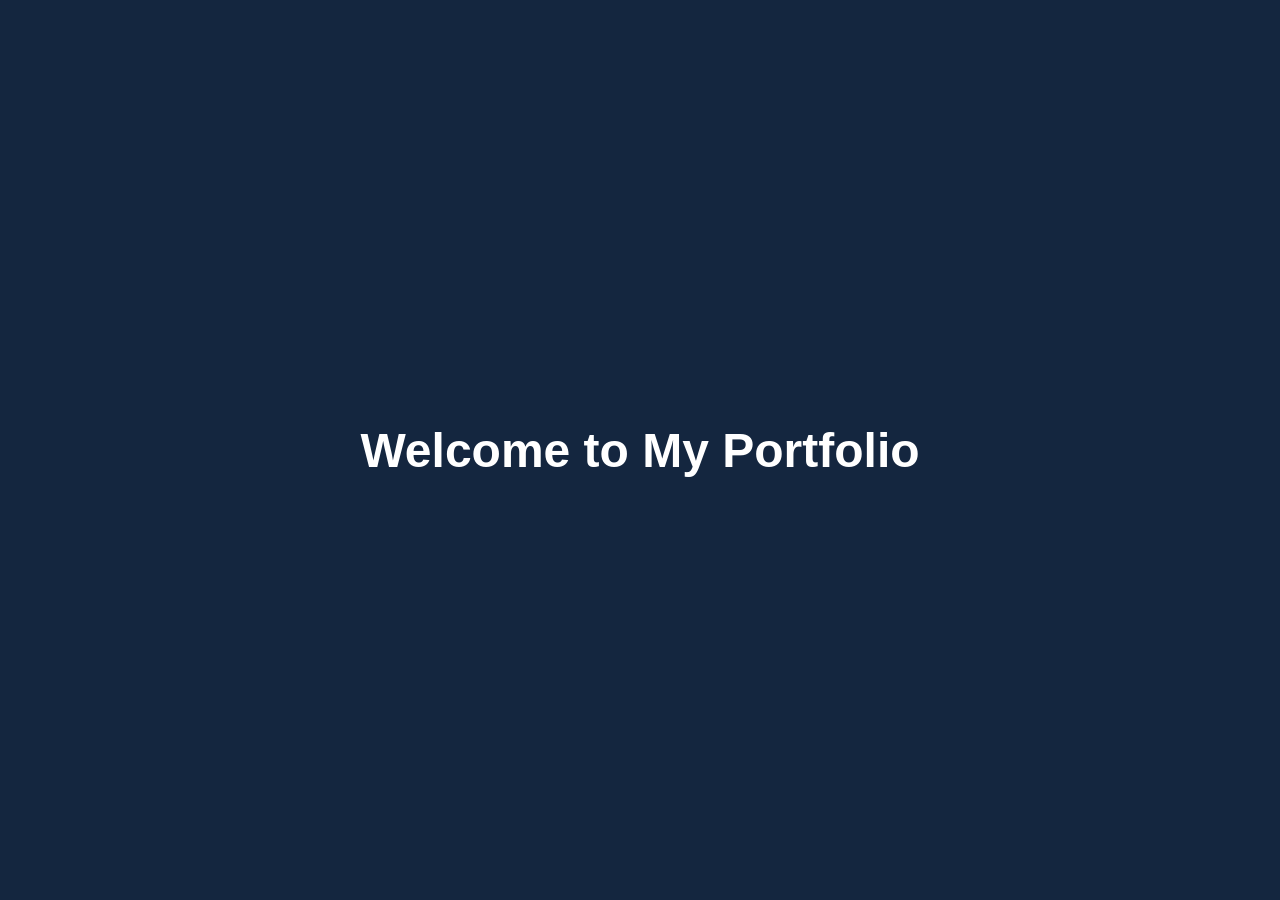
<file: index.html>
<!DOCTYPE html>
<html lang="en">
<head>
    <meta charset="UTF-8">
    <meta name="viewport" content="width=device-width, initial-scale=1.0">
    <title>Welcome</title>
    <style>
        body {
            margin: 0;
            height: 100vh;
            display: flex;
            justify-content: center;
            align-items: center;
            background: #14263f;
            color:#ffffff;
            font-family: Arial, sans-serif;
        }

        h1 {
            font-size: 3rem;
            animation: fadeIn 2s ease;
        }

        @keyframes fadeIn {
            from {
                opacity: 0;
                transform: translateY(30px);
            }
            to {
                opacity: 1;
                transform: translateY(0);
            }
        }
    </style>
</head>

<body>
    <h1>Welcome to My Portfolio</h1>

    <script>
        setTimeout(() => {
            window.location.href = "home.html";
        }, 1250); 
    </script>
</body>
</html>
</file>
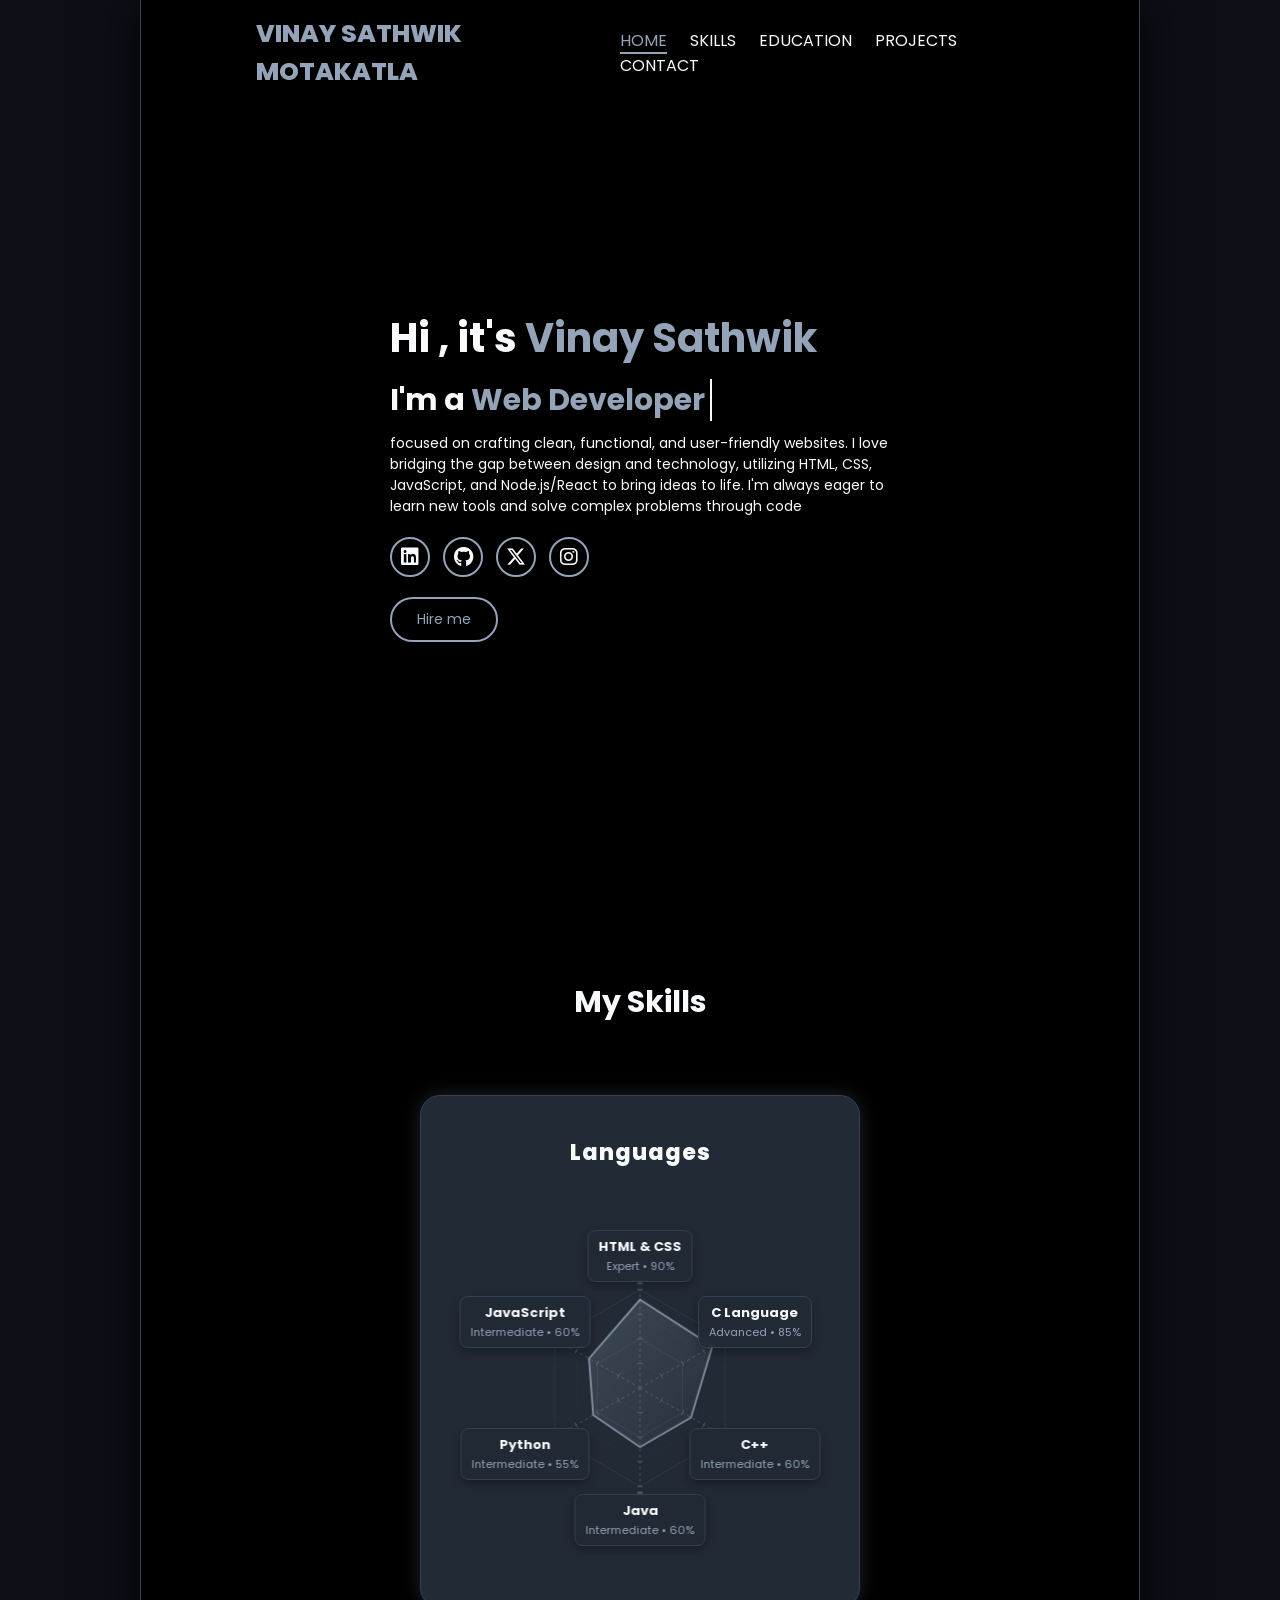
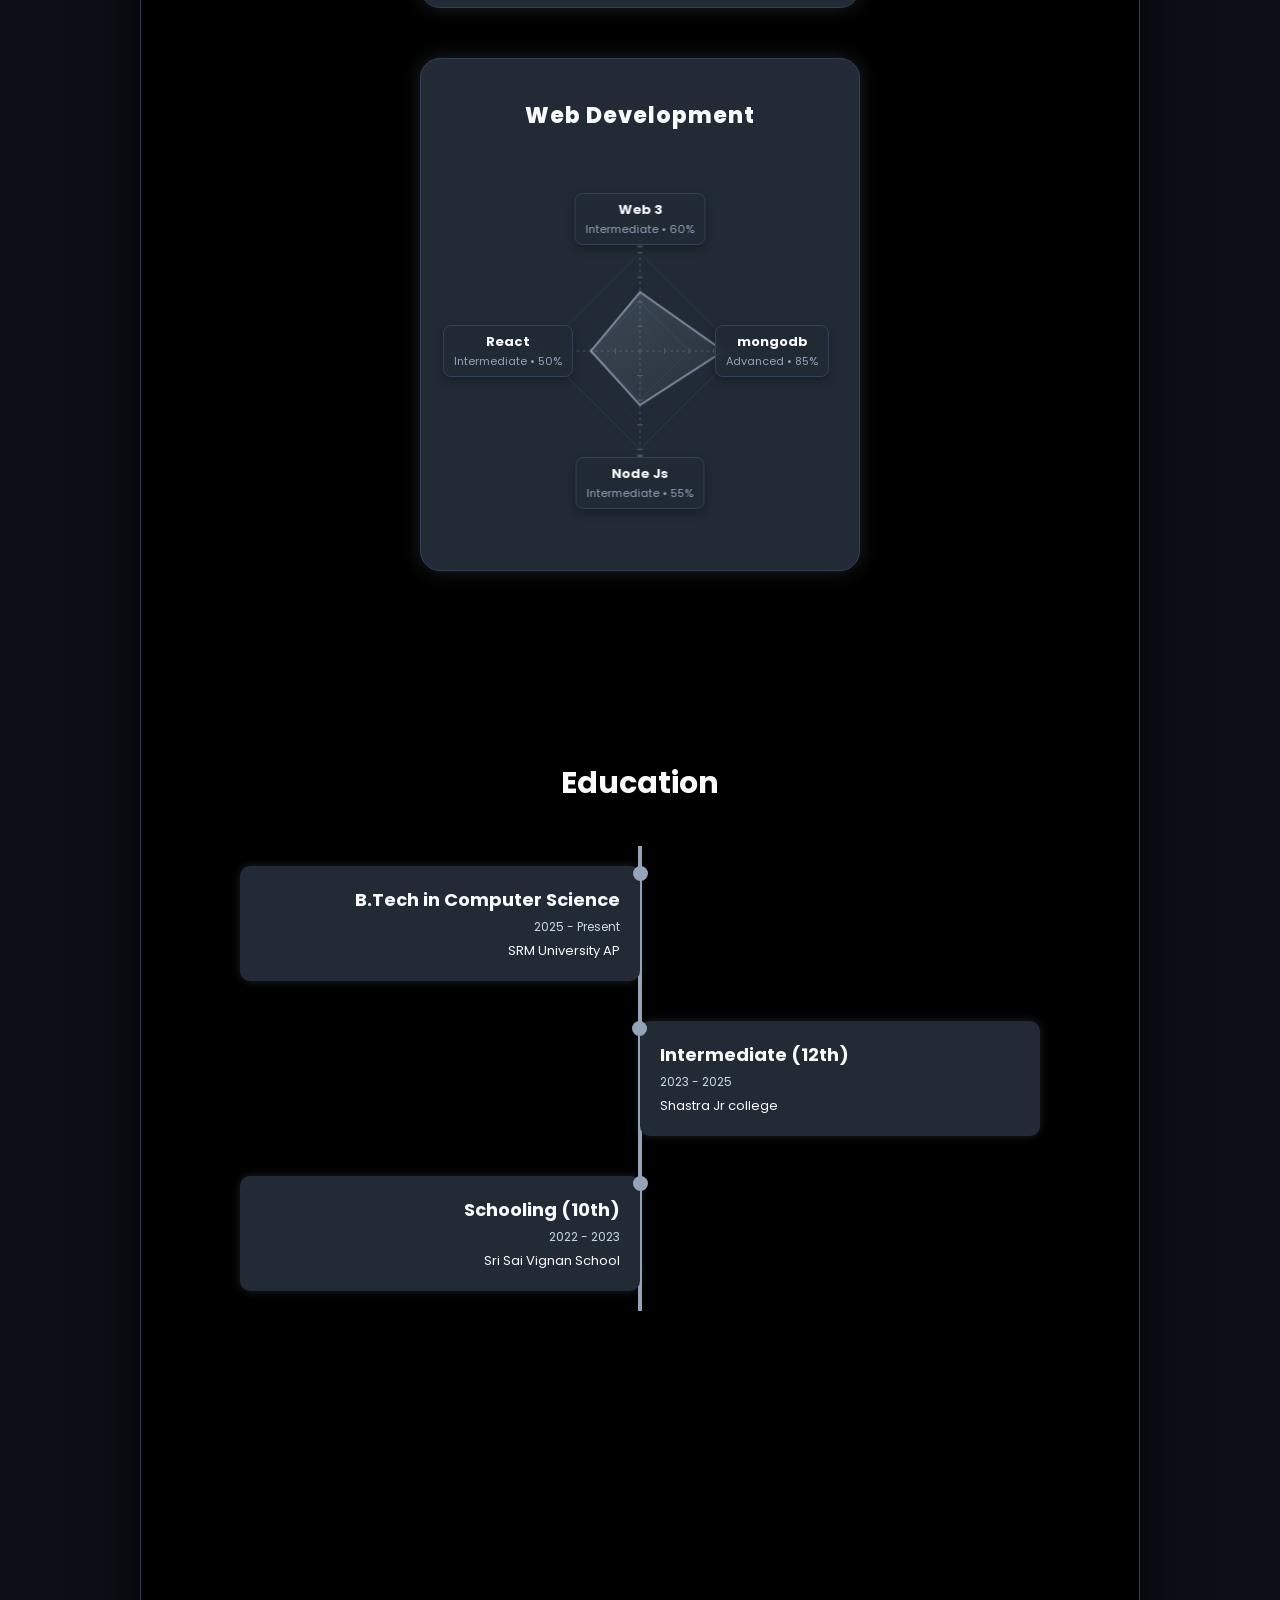
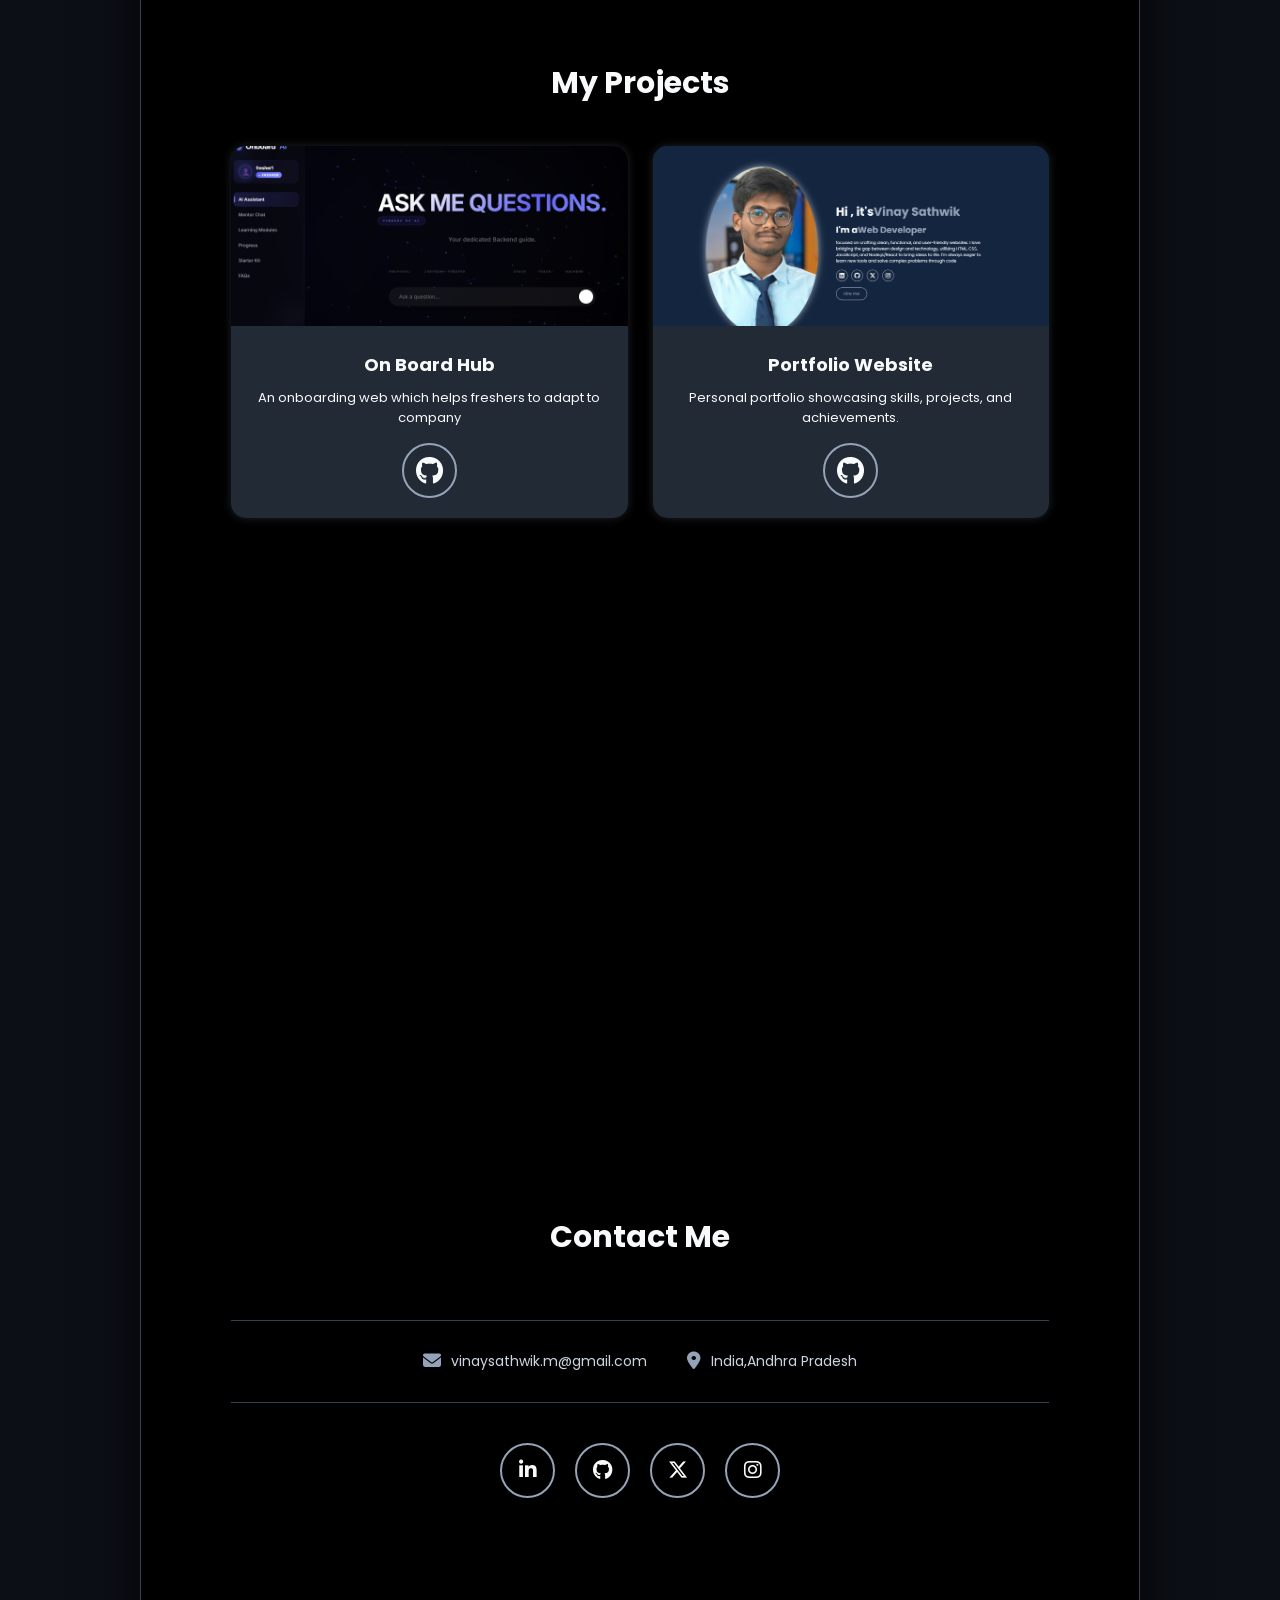
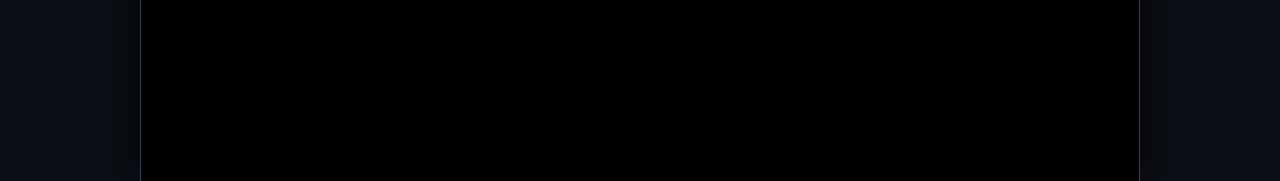
<file: home.html>
<!DOCTYPE html>
<html lang="en">

<head>
    <meta charset="UTF-8">
    <meta name="viewport" content="width=device-width">
    <link href="https://fonts.googleapis.com/css2?family=Poppins:wght@300;400;500;600;700;800&display=swap"
        rel="stylesheet">
    <link rel="stylesheet" href="style.css">
    <link rel="stylesheet" href="https://cdnjs.cloudflare.com/ajax/libs/font-awesome/6.5.1/css/all.min.css">
    <title>VINAYSATHWIK</title>
</head>

<body>
    <header>
        <a href="index.html" class="logo">VINAY SATHWIK MOTAKATLA</a>
        <i class="fa-solid fa-bars" id="menu-icon"></i>
        <nav class="navbar">
            <a href="#home" class="active">HOME</a>
            <a href="#skills">SKILLS</a>
            <a href="#education">EDUCATION</a>
            <a href="#projects">PROJECTS</a>
            <a href="#contact">CONTACT</a>
        </nav>
    </header>
    <section class="home" id="home">
        <div class="home-content">
            <h1>Hi , it's <span>Vinay Sathwik</span></h1>
            <h3 class="typing-text">I'm a <span></spa></h3>
            <p>focused on crafting clean, functional, and user-friendly websites. I love bridging the gap between design
                and technology, utilizing HTML, CSS, JavaScript, and Node.js/React to bring ideas to life. I'm always
                eager to learn new tools and solve complex problems through code</p>
            <div class="social-icon">
                <a href="https://www.linkedin.com/in/motakatla-vinay-sathwik-387b94392/"><i class="fa-brands fa-linkedin"></i></a>
                <a href="https://github.com/vinaysathwik-ai"><i class="fa-brands fa-github"></i></a>
                <a href="https://x.com/VinaySathwik975"><i class="fa-brands fa-x-twitter"></i></a>
                <a href="https://www.instagram.com/vinay_sathwik_m/"><i class="fa-brands fa-instagram"></i></a>
            </div>
            <a href="https://www.linkedin.com/in/motakatla-vinay-sathwik-387b94392/" class="btn">Hire me</a>
        </div>
    </section>
    <section class="skills animate-on-scroll" id="skills">
        <h1 class="heading">My Skills</h1>
        <div class="skills-wrapper">
            <!-- Languages Radar Chart -->
            <div class="radar-wrapper animate-on-scroll">
                <h2 class="radar-title">Languages</h2>
                <div class="radar-chart-container">
                    <div class="skill-item" data-name="HTML & CSS" data-value="90" data-level="Expert"></div>
                    <div class="skill-item" data-name="C Language" data-value="85" data-level="Advanced"></div>
                    <div class="skill-item" data-name="C++" data-value="60" data-level="Intermediate"></div>
                    <div class="skill-item" data-name="Java" data-value="60" data-level="Intermediate"></div>
                    <div class="skill-item" data-name="Python" data-value="55" data-level="Intermediate"></div>
                    <div class="skill-item" data-name="JavaScript" data-value="60" data-level="Intermediate"></div>
                </div>
            </div>
        

            <!-- Web Development Radar Chart -->
            <div class="radar-wrapper animate-on-scroll">
                <h2 class="radar-title">Web Development</h2>
                <div class="radar-chart-container">
                    <div class="skill-item" data-name="Web 3" data-value="60" data-level="Intermediate"></div>
                    <div class="skill-item" data-name="mongodb" data-value="85" data-level="Advanced"></div>
                    <div class="skill-item" data-name="Node Js" data-value="55" data-level="Intermediate"></div>
                    <div class="skill-item" data-name="React" data-value="50" data-level="Intermediate"></div>
                </div>
            </div>
        </div>
    </section>
    <section class="education animate-on-scroll" id="education">
        <h1 class="heading">Education</h1>

        <div class="timeline">

            <div class="timeline-item">
                <div class="timeline-content">
                    <h3>B.Tech in Computer Science</h3>
                    <span>2025 - Present</span>
                    <p>SRM University AP</p>
                </div>
            </div>

            <div class="timeline-item">
                <div class="timeline-content">
                    <h3>Intermediate (12th)</h3>
                    <span>2023 - 2025</span>
                    <p>Shastra Jr college</p>
                </div>
            </div>

            <div class="timeline-item">
                <div class="timeline-content">
                    <h3>Schooling (10th)</h3>
                    <span>2022 - 2023</span>
                    <p>Sri Sai Vignan School</p>
                </div>
            </div>

        </div>
    </section>
    <section class="projects animate-on-scroll" id="projects">
        <h1 class="heading">My Projects</h1>

        <div class="projects-container">

            <div class="project-card">
                <img src="image copy 2.png" alt="">
                <div class="project-content">
                    <h3>On Board Hub</h3>
                    <p>An onboarding web which helps freshers to adapt to company</p>
                    <div class="project-buttons">
                        <a href="#" class="github-btn"><i class="fa-brands fa-github"></i></a>
                    </div>
                </div>
            </div>

            <div class="project-card">
                <img src="image.png" alt="">
                <div class="project-content">
                    <h3>Portfolio Website</h3>
                    <p>Personal portfolio showcasing skills, projects, and achievements.</p>
                    <div class="project-buttons">
                        <a href="#" class="github-btn"><i class="fa-brands fa-github"></i></a>
                    </div>
                </div>
            </div>

        </div>
    </section>
    <section class="contact animate-on-scroll" id="contact">
        <h1 class="heading">Contact Me</h1>
        <div class="contact-bottom">

            <div class="contact-box">
                <i class="fa-solid fa-envelope"></i>
                <p>vinaysathwik.m@gmail.com</p>
            </div>

            <div class="contact-box">
                <i class="fa-solid fa-location-dot"></i>
                <p>India,Andhra Pradesh</p>
            </div>

        </div>
        <div class="contact-social">
            <a href="https://www.linkedin.com/in/motakatla-vinay-sathwik-387b94392/"><i class="fa-brands fa-linkedin-in"></i></a>
            <a href="https://github.com/vinaysathwik-ai"><i class="fa-brands fa-github"></i></a>
            <a href="https://x.com/VinaySathwik975"><i class="fa-brands fa-x-twitter"></i></a>
            <a href="https://www.instagram.com/vinay_sathwik_m/"><i class="fa-brands fa-instagram"></i></a>
        </div>
    </section>
    <script>
        // Dynamic Radar Chart Generator
        document.addEventListener("DOMContentLoaded", () => {
            const charts = document.querySelectorAll(".radar-chart-container");
            charts.forEach(container => {
                // Find all skill items
                const skillItems = container.querySelectorAll(".skill-item");
                const skills = Array.from(skillItems).map(item => ({
                    name: item.getAttribute("data-name"),
                    value: parseInt(item.getAttribute("data-value"), 10),
                    level: item.getAttribute("data-level")
                }));
                
                const N = skills.length;
                if (N === 0) return;
                
                // SVG dimensions & grid radius configuration
                const size = 500;
                const xc = 250;
                const yc = 250;
                const R = 130;
                const R_ext = R + 15;
                const R_label = R + 45;
                
                // Compute mathematical angles for N vertices (diamond, pentagon, hexagon etc.)
                const angles = [];
                for (let i = 0; i < N; i++) {
                    angles.push((2 * Math.PI * i) / N - Math.PI / 2);
                }
                
                // Build dynamic SVG contents (using subtle, muted slate colors)
                let svgContent = `
                    <defs>
                        <linearGradient id="poly-grad-muted" x1="0%" y1="0%" x2="100%" y2="100%">
                            <stop offset="0%" stop-color="rgba(148, 163, 184, 0.25)" />
                            <stop offset="100%" stop-color="rgba(148, 163, 184, 0.05)" />
                        </linearGradient>
                    </defs>
                `;
                
                // Grid levels (25%, 50%, 75%, 100%)
                const levels = [0.25, 0.50, 0.75, 1.0];
                levels.forEach(L => {
                    const points = [];
                    for (let i = 0; i < N; i++) {
                        const x = xc + (R * L) * Math.cos(angles[i]);
                        const y = yc + (R * L) * Math.sin(angles[i]);
                        points.push(`${x.toFixed(1)},${y.toFixed(1)}`);
                    }
                    const isDashed = (L === 0.25 || L === 0.75) ? 'stroke-dasharray="2,2" stroke-opacity="0.4"' : 'stroke-opacity="0.7"';
                    svgContent += `<polygon points="${points.join(" ")}" fill="none" stroke="var(--border-color)" stroke-width="1.2" ${isDashed} />`;
                });
                
                // Axes lines, tick marks, and arrowheads
                for (let i = 0; i < N; i++) {
                    const angle = angles[i];
                    const cos = Math.cos(angle);
                    const sin = Math.sin(angle);
                    
                    // Radial axis line
                    const x_end = xc + R_ext * cos;
                    const y_end = yc + R_ext * sin;
                    svgContent += `<line x1="${xc}" y1="${yc}" x2="${x_end.toFixed(1)}" y2="${y_end.toFixed(1)}" stroke="#475569" stroke-width="1.2" stroke-dasharray="4,4" />`;
                    
                    // Perpendicular ticks along the axis at 25%, 50%, 75%, 100%
                    levels.forEach(L => {
                        const d = R * L;
                        const tx = xc + d * cos;
                        const ty = yc + d * sin;
                        const tickLen = 4;
                        const x1 = tx - sin * tickLen;
                        const y1 = ty + cos * tickLen;
                        const x2 = tx + sin * tickLen;
                        const y2 = ty - cos * tickLen;
                        svgContent += `<line x1="${x1.toFixed(1)}" y1="${y1.toFixed(1)}" x2="${x2.toFixed(1)}" y2="${y2.toFixed(1)}" stroke="#475569" stroke-width="1.2" />`;
                    });
                    
                    // Arrowhead pointing outwards at the tip of the axis
                    const arrowLength = 8;
                    const arrowWidth = 4;
                    const x_arrow = xc + (R_ext + 5) * cos;
                    const y_arrow = yc + (R_ext + 5) * sin;
                    const px = -sin * arrowWidth;
                    const py = cos * arrowWidth;
                    const pt1_x = x_end - cos * arrowLength + px;
                    const pt1_y = y_end - sin * arrowLength + py;
                    const pt2_x = x_end - cos * arrowLength - px;
                    const pt2_y = y_end - sin * arrowLength - py;
                    
                    svgContent += `<polygon points="${x_arrow.toFixed(1)},${y_arrow.toFixed(1)} ${pt1_x.toFixed(1)},${pt1_y.toFixed(1)} ${pt2_x.toFixed(1)},${pt2_y.toFixed(1)}" fill="#475569" />`;
                }
                
                // Muted values polygon
                const valPoints = [];
                for (let i = 0; i < N; i++) {
                    const val = skills[i].value;
                    const angle = angles[i];
                    const x = xc + (R * (val / 100)) * Math.cos(angle);
                    const y = yc + (R * (val / 100)) * Math.sin(angle);
                    valPoints.push(`${x.toFixed(1)},${y.toFixed(1)}`);
                }
                
                svgContent += `<polygon points="${valPoints.join(" ")}" fill="url(#poly-grad-muted)" stroke="rgba(148, 163, 184, 0.8)" stroke-width="2.5" class="radar-poly" />`;
                
                // Create SVG node
                const svg = document.createElementNS("http://www.w3.org/2000/svg", "svg");
                svg.setAttribute("viewBox", "0 0 500 500");
                svg.setAttribute("class", "radar-chart");
                svg.innerHTML = svgContent;
                
                container.appendChild(svg);
                
                // Dynamic labels positioned centered around the outer perimeter of the SVG
                skills.forEach((skill, i) => {
                    const angle = angles[i];
                    const x_label = xc + R_label * Math.cos(angle);
                    const y_label = yc + R_label * Math.sin(angle);
                    
                    const leftPct = (x_label / size) * 100;
                    const topPct = (y_label / size) * 100;
                    
                    const labelDiv = document.createElement("div");
                    labelDiv.className = "skill-label";
                    labelDiv.style.left = `${leftPct.toFixed(1)}%`;
                    labelDiv.style.top = `${topPct.toFixed(1)}%`;
                    labelDiv.style.transform = "translate(-50%, -50%)";
                    
                    labelDiv.innerHTML = `
                        <h4>${skill.name}</h4>
                        <p>${skill.level} • ${skill.value}%</p>
                    `;
                    
                    container.appendChild(labelDiv);
                });
            });
        });

        // Scroll reveal animations
        const observer = new IntersectionObserver((entries) => {
            entries.forEach((entry) => {
                if (entry.isIntersecting) {
                    entry.target.classList.add('show-animate');
                }
            });
        });

        const hiddenElements = document.querySelectorAll('.animate-on-scroll');
        hiddenElements.forEach((el) => observer.observe(el));

        // Dynamic Active Nav Link
        let sections = document.querySelectorAll('section');
        let navLinks = document.querySelectorAll('header nav a');
        let menuIcon = document.querySelector('#menu-icon');
        let navbar = document.querySelector('.navbar');

        menuIcon.onclick = () => {
            menuIcon.classList.toggle('fa-xmark');
            navbar.classList.toggle('active');
        };

        window.onscroll = () => {
            let top = window.scrollY;

            // Close mobile menu on scroll
            menuIcon.classList.remove('fa-xmark');
            navbar.classList.remove('active');

            sections.forEach(sec => {
                let offset = sec.offsetTop - 200; // offset slightly to trigger right before it centers
                let height = sec.offsetHeight;
                let id = sec.getAttribute('id');

                if (top >= offset && top < offset + height) {
                    navLinks.forEach(links => {
                        links.classList.remove('active');
                    });

                    let activeLink = document.querySelector('header nav a[href*=' + id + ']');
                    if (activeLink) {
                        activeLink.classList.add('active');
                    }
                }
            });
        };
    </script>
</body>

</html>
</file>
<file: style.css>
/* RESET & VARIABLES */
:root {
    --bg-color: #000000; /* Deep slate mist */
    --second-bg-color: #222a35; /* Slate gray mist */
    --text-color: #F8FAFC; /* Platinum */
    --main-color: #94A3B8; /* Platinum */
    --secondary-color: #CBD5E1; /* Light platinum */
    --glow-color: rgba(148, 163, 184, 0.6);
    --card-glow: rgba(148, 163, 184, 0.2);
    --border-color: #334155;
}

* {
    margin: 0;
    padding: 0;
    box-sizing: border-box;
    text-decoration: none;
    border: none;
    outline: none;
    font-family: "Poppins", sans-serif;
}

html {
    font-size: 62.5%;
    scroll-behavior: smooth;
    background-color: #0c0f16; /* Deep dark background visible on desktop sides */
}

body {
    width: 100%;
    min-height: 100vh;
    overflow-x: hidden;
    background-color: var(--bg-color);
    color: var(--text-color);
}

/* ANIMATIONS */
@keyframes slideDownHead {
    0% { opacity: 0; transform: translateY(-30px); }
    100% { opacity: 1; transform: translateY(0); }
}

@keyframes slideInLeft {
    0% { opacity: 0; transform: translateX(-50px); }
    100% { opacity: 1; transform: translateX(0); }
}

@keyframes fadeLeft {
    0% { opacity: 0; transform: translateX(50px); }
    100% { opacity: 1; transform: translateX(0); }
}

@keyframes zoomInLoad {
    0% { opacity: 0; transform: scale(0.6); }
    100% { opacity: 1; transform: scale(1); }
}

@keyframes cursor {
    50% { border-color: transparent; }
}

@keyframes fadeUp {
    to {
        opacity: 1;
        transform: translateY(0);
    }
}

/* HEADER */
header {
    position: fixed;
    top: 0;
    left: 0;
    width: 100%;
    padding: 1.5rem 9%;
    background-color: var(--bg-color);
    display: flex;
    justify-content: space-between;
    align-items: center;
    z-index: 100;
}

#menu-icon {
    font-size: 3.6rem;
    color: var(--text-color);
    cursor: pointer;
    display: none;
}

.logo {
    font-size: 2.5rem;
    color: var(--main-color);
    font-weight: 800;
    transition: 0.3s;
    opacity: 0;
    animation: slideInLeft 1s ease forwards;
}

.logo:hover {
    color: #0093fc;
    transform: scale(1.1);
}

nav a {
    font-size: 1.6rem;
    color: var(--text-color);
    margin-left: 2rem;
    transition: 0.3s;
    opacity: 0;
    animation: slideDownHead 0.5s ease forwards;
}

nav a:nth-child(1) { animation-delay: 0.1s; }
nav a:nth-child(2) { animation-delay: 0.2s; }
nav a:nth-child(3) { animation-delay: 0.3s; }
nav a:nth-child(4) { animation-delay: 0.4s; }
nav a:nth-child(5) { animation-delay: 0.5s; }

nav a:hover,
nav a.active {
    color: var(--main-color);
    border-bottom: 2px solid var(--main-color);
}

/* BASE SECTION */
section {
    min-height: 100vh;
    padding: 10rem 9% 5rem;
}

/* HOME SECTION */
.home {
    display: flex;
    justify-content: center;
    align-items: center;
    gap: 6rem;
}

.home-content h1 {
    font-size: 4rem;
    opacity: 0;
    animation: slideInLeft 1s ease forwards;
    animation-delay: 0.5s;
}

.home-content h3 {
    font-size: 3rem;
    margin: 1rem 0;
    opacity: 0;
    animation: fadeLeft 1s ease forwards;
    animation-delay: 0.8s;
}

.home-content p {
    font-size: 1.4rem;
    max-width: 500px;
    opacity: 0;
    animation: slideInLeft 1s ease forwards;
    animation-delay: 1.1s;
}

span {
    color: var(--main-color);
}

.home-img img {
    width: 25vw;
    margin-left: -4rem;
    border-radius: 50%;
    box-shadow: 0 0 25px var(--main-color);
    transition: 0.3s;
    opacity: 0;
    animation: zoomInLoad 1s ease forwards;
    animation-delay: 0.3s;
}

.home-img img:hover {
    transform: scale(1.05);
}

/* SOCIAL ICONS & BUTTONS */
.social-icon a {
    display: inline-flex;
    justify-content: center;
    align-items: center;
    width: 4rem;
    height: 4rem;
    border: 2px solid var(--main-color);
    border-radius: 50%;
    margin: 2rem 1rem 2rem 0;
    color: var(--text-color);
    font-size: 2rem;
    transition: 0.3s;
    opacity: 0;
    animation: zoomInLoad 1s ease forwards;
}

.social-icon a:nth-child(1) { animation-delay: 1.4s; }
.social-icon a:nth-child(2) { animation-delay: 1.5s; }
.social-icon a:nth-child(3) { animation-delay: 1.6s; }
.social-icon a:nth-child(4) { animation-delay: 1.7s; }

.social-icon a:hover {
    background-color: var(--main-color);
    color: var(--bg-color);
    transform: translateY(-5px) scale(1.2);
    box-shadow: 0 0 20px var(--main-color);
}

.btn {
    display: inline-block;
    padding: 1rem 2.5rem;
    border-radius: 4rem;
    border: 2px solid var(--main-color);
    color: var(--main-color);
    font-size: 1.4rem;
    transition: 0.3s;
    opacity: 0;
    animation: slideInLeft 1s ease forwards;
    animation-delay: 2s;
}

.btn:hover {
    background-color: var(--main-color);
    color: var(--bg-color);
    box-shadow: 0 0 20px var(--main-color);
}

/* TYPING TEXT */
.typing-text span::before {
    content: "Web Developer";
    color: var(--main-color);
}

.typing-text span::after {
    content: "";
    border-left: 2px solid var(--text-color);
    margin-left: 5px;
    animation: cursor 0.8s infinite;
}

/* PORTFOLIO SECTIONS (SKILLS, EDUCATION, PROJECTS) */
.skills,
.education,
.projects {
    padding: 8rem 9%;
    background: var(--bg-color);
    text-align: center;
}

.heading {
    font-size: 3rem;
    margin-bottom: 4rem;
}

/* SKILLS DETAILS */
.skills-wrapper {
    display: flex;
    justify-content: center;
    align-items: center;
    gap: 5rem;
    flex-wrap: wrap;
    padding: 3rem 0;
}

.radar-wrapper {
    background: var(--second-bg-color);
    border-radius: 2rem;
    padding: 4rem 3rem 3rem;
    box-shadow: 0 0 20px var(--card-glow);
    display: flex;
    flex-direction: column;
    align-items: center;
    width: 440px;
    max-width: 100%;
    transition: 0.3s ease;
    border: 1px solid var(--border-color);
    opacity: 0;
    transform: translateY(30px);
    animation: fadeUp 1s ease forwards;
}

.radar-wrapper:nth-child(1) {
    animation-delay: 0.2s;
}

.radar-wrapper:nth-child(2) {
    animation-delay: 0.4s;
}

.radar-wrapper:hover {
    transform: translateY(-8px) scale(1.02);
    box-shadow: 0 0 30px var(--glow-color);
}

.radar-title {
    font-size: 2.2rem;
    margin-bottom: 3rem;
    color: var(--text-color);
    font-weight: 800;
    letter-spacing: 1px;
}

.radar-chart-container {
    position: relative;
    width: 100%;
    aspect-ratio: 1 / 1;
    max-width: 380px;
}

.radar-chart-container svg {
    width: 100%;
    height: 100%;
    display: block;
    overflow: visible;
}

.skill-label {
    position: absolute;
    z-index: 2;
    pointer-events: none;
    background: rgba(34, 42, 53, 0.85); /* Matches var(--second-bg-color) */
    padding: 0.6rem 1rem;
    border-radius: 0.8rem;
    border: 1px solid var(--border-color);
    box-shadow: 0 4px 10px rgba(0, 0, 0, 0.3);
    backdrop-filter: blur(4px);
    transition: all 0.3s ease;
}

.skill-label h4 {
    font-size: 1.3rem;
    color: var(--text-color);
    font-weight: 700;
    margin: 0;
    white-space: nowrap;
}

.skill-label p {
    font-size: 1.1rem;
    color: var(--main-color);
    margin: 0.1rem 0 0 0;
    white-space: nowrap;
}



.radar-poly {
    transform-origin: 250px 250px;
    animation: zoomInLoad 1.2s cubic-bezier(0.34, 1.56, 0.64, 1) forwards;
    animation-delay: 0.8s;
    opacity: 0;
}

/* EDUCATION DETAILS */
.timeline {
    position: relative;
    max-width: 800px;
    margin: auto;
}

.timeline::before {
    content: "";
    position: absolute;
    width: 4px;
    background: var(--main-color);
    top: 0;
    bottom: 0;
    left: 50%;
    transform: translateX(-50%);
}

.timeline-item {
    padding: 2rem 0;
    position: relative;
    width: 50%;
}

.timeline-item:nth-child(odd) {
    left: 0;
    text-align: right;
}

.timeline-item:nth-child(even) {
    left: 50%;
    text-align: left;
}

.timeline-content {
    background: var(--second-bg-color);
    padding: 2rem;
    border-radius: 1rem;
    position: relative;
    box-shadow: 0 0 10px var(--card-glow);
    transition: 0.3s;
}

.timeline-content:hover {
    transform: scale(1.05);
    box-shadow: 0 0 20px var(--glow-color);
}

.timeline-item::before {
    content: "";
    position: absolute;
    width: 15px;
    height: 15px;
    background: var(--main-color);
    border-radius: 50%;
    top: 20px;
    z-index: 1;
}

.timeline-item:nth-child(odd)::before {
    right: -8px;
}

.timeline-item:nth-child(even)::before {
    left: -8px;
}

.timeline-content h3 {
    font-size: 1.8rem;
    margin-bottom: 0.5rem;
}

.timeline-content span {
    font-size: 1.2rem;
    color: var(--secondary-color);
}

.timeline-content p {
    font-size: 1.3rem;
    margin-top: 0.5rem;
}

/* PROJECTS DETAILS */
.projects-container {
    display: grid;
    justify-content: center;
    grid-template-columns: repeat(auto-fit, minmax(280px, 1fr));
    gap: 2.5rem;
}

.project-card {
    background: var(--second-bg-color);
    border-radius: 1.5rem;
    overflow: hidden;
    transition: 0.3s ease;
    box-shadow: 0 0 10px var(--card-glow);
}

.project-card img {
    width: 100%;
    height: 180px;
    object-fit: cover;
}

.project-content {
    padding: 2rem;
}

.project-content h3 {
    font-size: 1.8rem;
    margin-bottom: 1rem;
}

.project-content p {
    font-size: 1.3rem;
    margin-bottom: 1.5rem;
}

.project-buttons {
    display: flex;
    justify-content: center;
}

.github-btn {
    display: inline-flex;
    justify-content: center;
    align-items: center;
    width: 5.5rem;
    height: 5.5rem;
    border: 2px solid var(--main-color);
    border-radius: 50%;
    color: var(--text-color);
    font-size: 2.8rem;
    transition: 0.3s;
}

.github-btn:hover {
    background-color: var(--main-color);
    color: var(--bg-color);
    transform: translateY(-5px) scale(1.1);
    box-shadow: 0 0 20px var(--main-color);
}

.project-card:hover {
    transform: translateY(-10px) scale(1.03);
    box-shadow: 0 0 25px var(--glow-color);
}

/* CONTACT SECTION */
.contact {
    text-align: center;
    background: var(--bg-color);
    display: flex;
    flex-direction: column;
    justify-content: center;
}

.contact-bottom {
    margin-top: 2rem;
    padding: 3rem 0;
    border-top: 1px solid var(--border-color);
    border-bottom: 1px solid var(--border-color);
    display: flex;
    justify-content: center;
    flex-wrap: wrap;
    gap: 4rem;
}

.contact-box {
    display: flex;
    align-items: center;
    gap: 1rem;
    color: var(--secondary-color);
    font-size: 1.4rem;
    transition: 0.3s;
}

.contact-box i {
    font-size: 1.8rem;
    color: var(--main-color);
}

.contact-box:hover {
    color: var(--text-color);
    transform: translateY(-3px);
}

.contact-social {
    margin-top: 4rem;
    display: flex;
    justify-content: center;
    gap: 2rem;
}

.contact-social a {
    display: flex;
    justify-content: center;
    align-items: center;
    width: 55px;
    height: 55px;
    border: 2px solid var(--main-color);
    border-radius: 50%;
    font-size: 2rem;
    color: var(--text-color);
    transition: 0.3s ease;
}

.contact-social a:hover {
    background-color: var(--main-color);
    color: var(--bg-color);
    transform: scale(1.1);
    box-shadow: 0 0 20px var(--main-color);
}

/* SCROLL ANIMATIONS */
.animate-on-scroll {
    opacity: 0;
    transform: translateY(50px);
    transition: all 1s ease-out;
}

.show-animate {
    opacity: 1;
    transform: translateY(0);
}

/* RESPONSIVE DESIGN (MEDIA QUERIES) */
@media (max-width: 1200px) {
    html {
        font-size: 55%;
    }
}

@media (max-width: 995px) {
    header {
        padding: 2rem 5%;
    }

    .home {
        flex-direction: column;
        text-align: center;
        gap: 2rem;
    }

    .home-img img {
        width: 40vw;
        margin-left: 0;
        margin-top: 7rem;
        transform: rotate(0deg);
        border-radius: 40%;
    }

    .home-img img:hover {
        transform: rotate(0deg) scale(1.05);
    }

    #menu-icon {
        display: block;
    }

    .navbar {
        position: absolute;
        top: 100%;
        left: 0;
        width: 100%;
        padding: 1rem 3%;
        background: rgba(0, 0, 0, 0.95);
        border-top: 1px solid rgba(255, 255, 255, 0.2);
        box-shadow: 0 0.5rem 1rem rgba(0, 0, 0, 0.1);
        display: none;
    }

    .navbar.active {
        display: block;
    }

    .navbar a {
        display: block;
        font-size: 2rem;
        margin: 3rem 0;
        text-align: center;
        animation: none;
        opacity: 1;
    }
}

@media (max-width: 768px) {
    html {
        font-size: 50%;
    }

    .timeline::before {
        left: 10px;
    }

    .timeline-item {
        width: 100%;
        padding-left: 3rem;
        text-align: left;
    }

    .timeline-item:nth-child(even),
    .timeline-item:nth-child(odd) {
        left: 0;
    }

    .timeline-item::before {
        left: 0;
    }

    .project-card img {
        height: 150px;
    }
}

/* DESKTOP CENTERED LAYOUT CONTROLLER */
@media (min-width: 1201px) {
    body {
        max-width: 1000px;
        margin: 0 auto;
        box-shadow: 0 0 50px rgba(0, 0, 0, 0.8);
        border-left: 1px solid var(--border-color);
        border-right: 1px solid var(--border-color);
    }

    header {
        left: 50%;
        transform: translateX(-50%);
        max-width: 1000px;
        border-left: 1px solid var(--border-color);
        border-right: 1px solid var(--border-color);
    }
}
</file>
